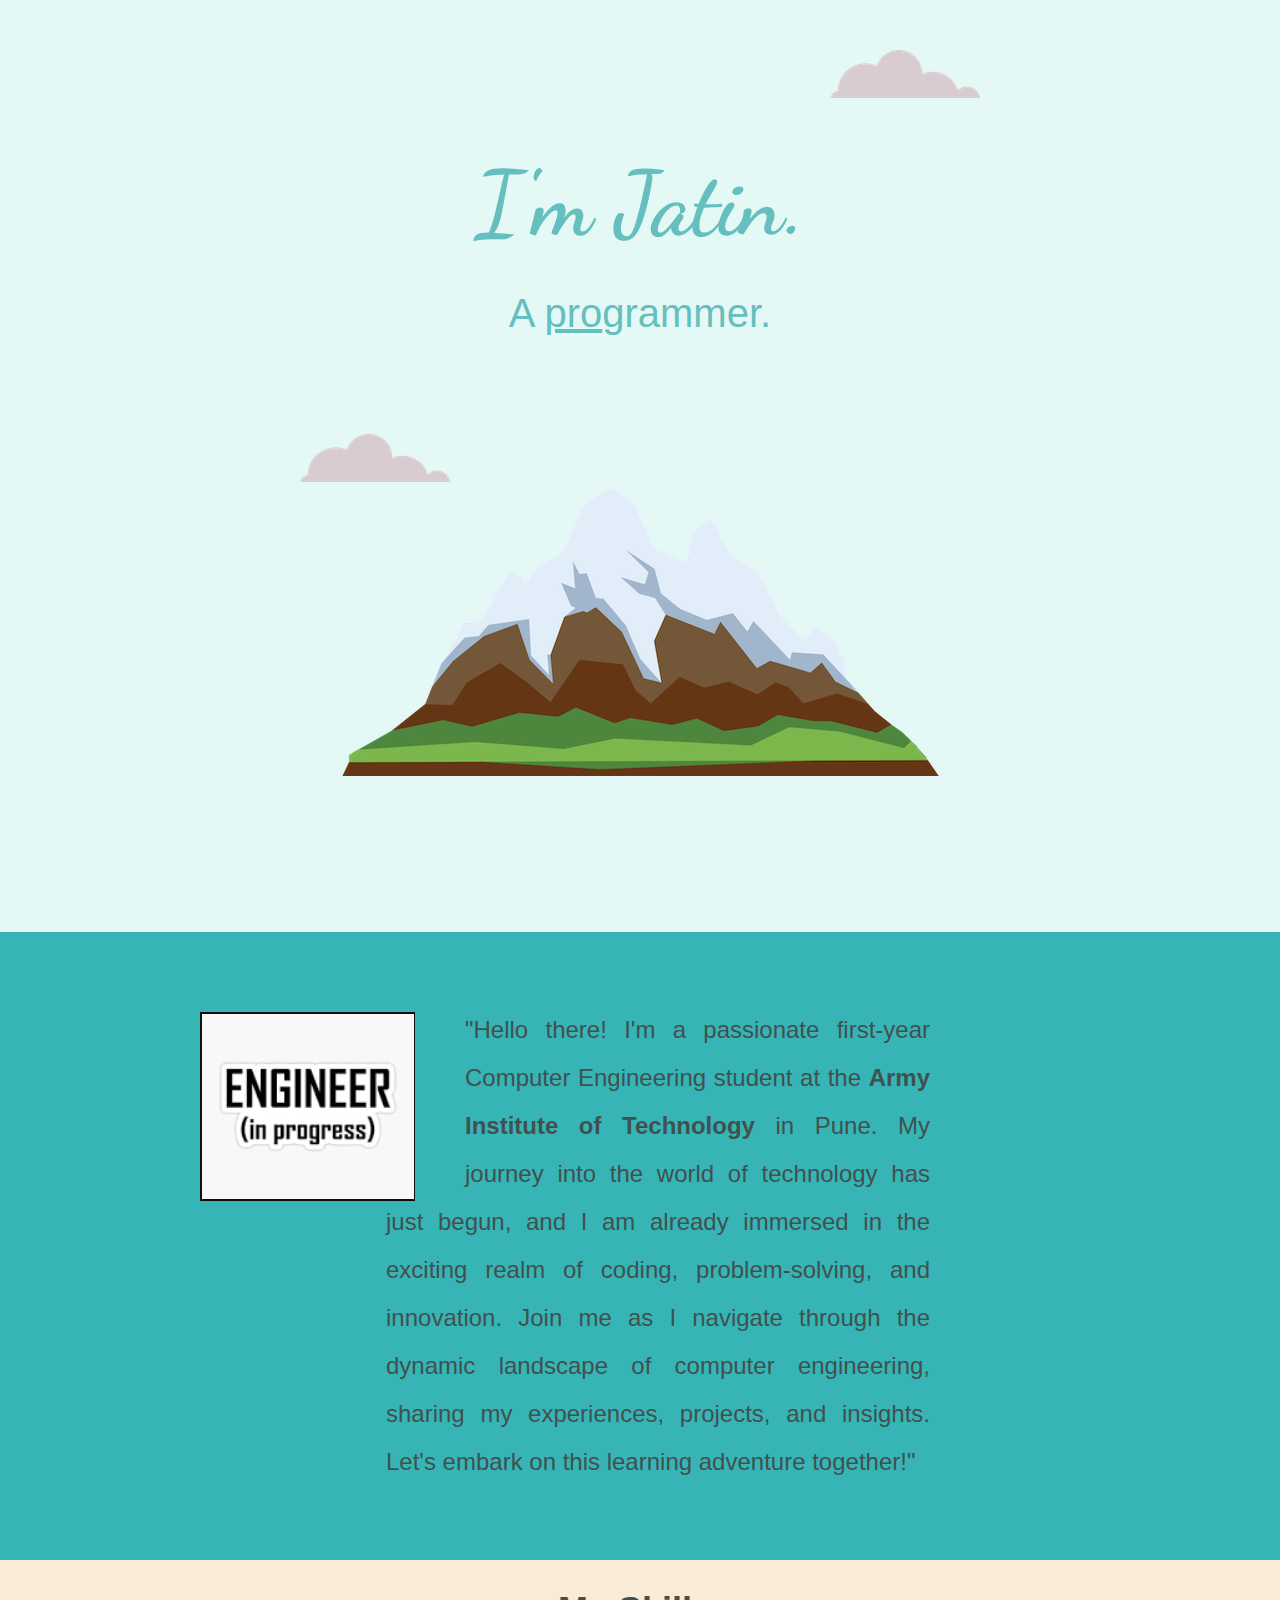
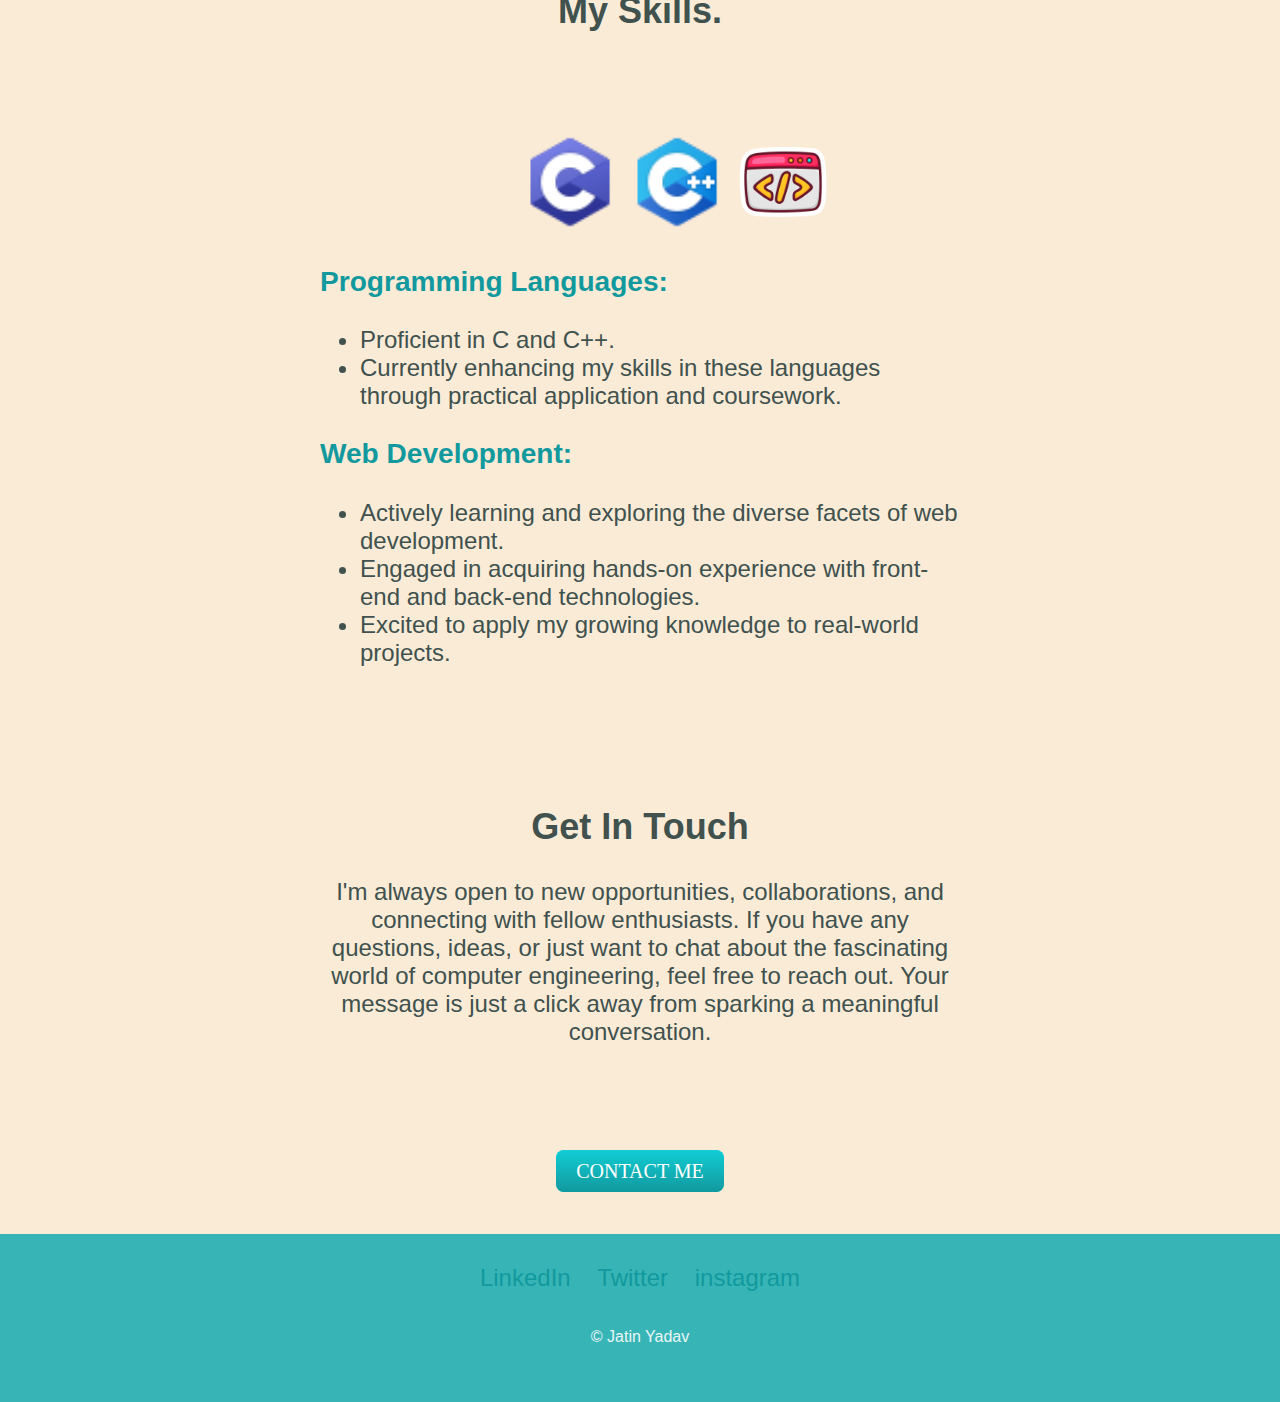
<file: index.html>
<!DOCTYPE html>

<html lang="en">

<head>

    <meta charset="UTF-8">

    <meta name="viewport" content="width=device-width, initial-scale=1.0">

    <title>Jatin</title>

    <link rel="stylesheet" href="css- my site/css/styles.css">

    <link rel="icon" href="css- my site/favicon.ico">

    <link rel="preconnect" href="https://fonts.googleapis.com">

    <link rel="preconnect" href="https://fonts.gstatic.com" crossorigin>

    <link href="https://fonts.googleapis.com/css2?family=Dancing+Script:wght@400..700&display=swap" rel="stylesheet">

    <link href="https://fonts.googleapis.com/css2?family=Crimson+Text:ital,wght@0,400;0,600;0,700;1,400;1,600;1,700&family=Ojuju:wght@200..800&display=swap" rel="stylesheet">

</head>

<body>

    <div class="top-container">

        <img class="top-cloud" src="images/cloud.png" alt="cloud-img">

        <h1>I'm Jatin.</h1>

        <h2 class="pr">A <span class="pro">pro</span>grammer.</h2>

        <img class="bottom-cloud" src="images/cloud.png" alt="cloud-img">

        <img class="mountain" src="images/mountain.png" alt="mountain-img">

    </div>

    <div class="middle-container">

        <div class="profile">

          <img class="prog" src="images/progress.jpeg" alt="clouds">

          <p class="noob">"Hello there! I'm a passionate first-year Computer Engineering student at the <strong>Army Institute of Technology</strong> in Pune. My journey into the world of technology has just begun, and I am already immersed in the exciting realm of coding, problem-solving, and innovation. Join me as I navigate through the dynamic landscape of computer engineering, sharing my experiences, projects, and insights. Let's embark on this learning adventure together!"</p>

        </div>

        

        <div class="skills">

          <h2 class="myskills">My Skills.</h2>

          <div class="skill-row">

            <img class="C-language" src="images/C_language.png" alt="C-language">

            <img class="Cpp" src="images/Cpp.png" alt="C++">

            <img class="web-dev" src="images/web-development.png" alt="web-dev">

            <h3>Programming Languages:</h3>

            <ul>

                <li>Proficient in C and C++.</li>

                <li>Currently enhancing my skills in these languages through practical application and coursework.</li>

            </ul>

            <h3>Web Development:</h3>

            <ul>

            <li>Actively learning and exploring the diverse facets of web development.</li>

            <li>Engaged in acquiring hands-on experience with front-end and back-end technologies.</li>

            <li>Excited to apply my growing knowledge to real-world projects.</li>

             </ul>

          </div>

        </div>

        

        <div class="contact-me">

          <h2>Get In Touch</h2>

          

          <p class="Touch">I'm always open to new opportunities, collaborations, and connecting with fellow enthusiasts. If you have any questions, ideas, or just want to chat about the fascinating world of computer engineering, feel free to reach out. Your message is just a click away from sparking a meaningful conversation.</p>

         

        </div>

      </div>

      <div class="bt">

        <a class="btn" href="mailto:jatinx900@gmail.com">CONTACT ME</a>

      </div>

       

      

      <div class="bottom-container">

        <a class="footer-link" href="https://www.linkedin.com/in/jatin-yadav-758464289//" target="_blank">LinkedIn</a>

        <a class="footer-link" href="https://twitter.com/jatinyyadav" target="_blank">Twitter</a>

        <a class="footer-link" href="https://www.instagram.com/jatinyyadav/" target="_blank">instagram</a>

        <p class="copyright">© Jatin Yadav</p>

      </div>



</body>

              </html>
</file>
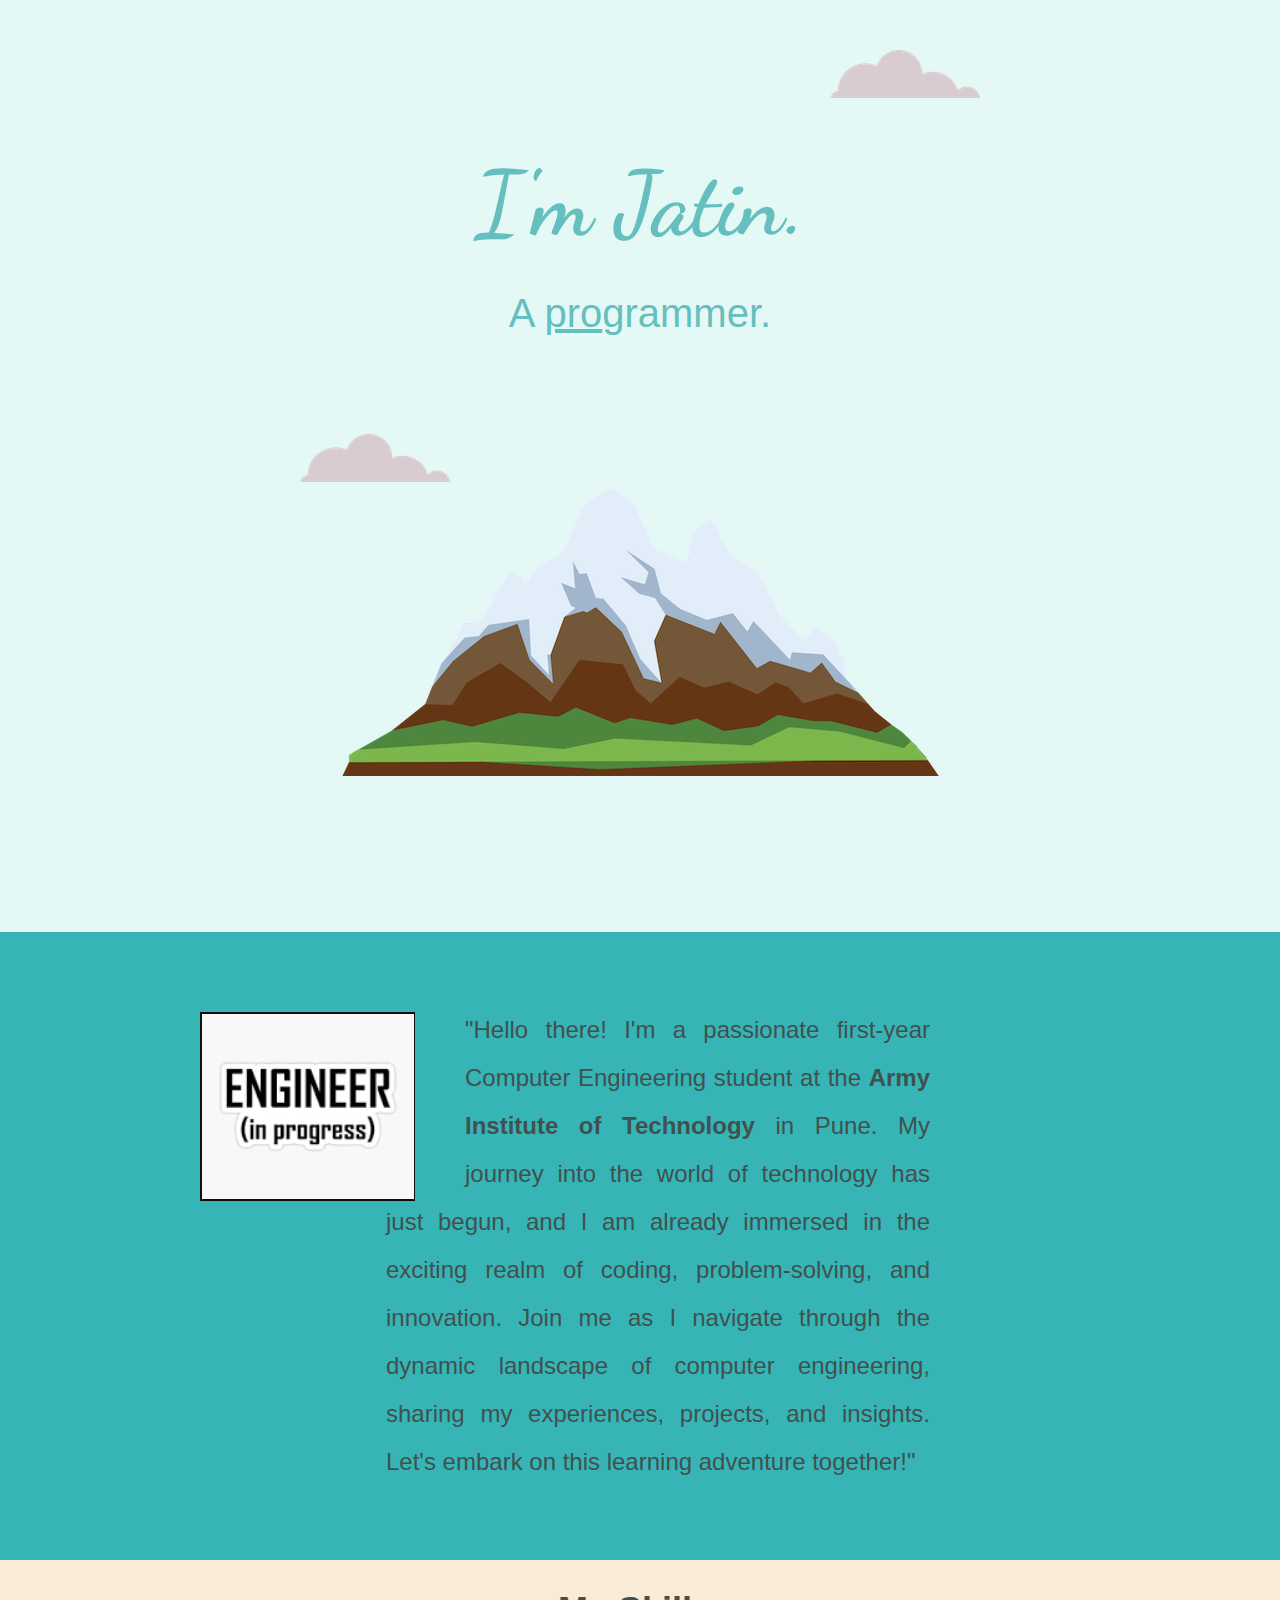
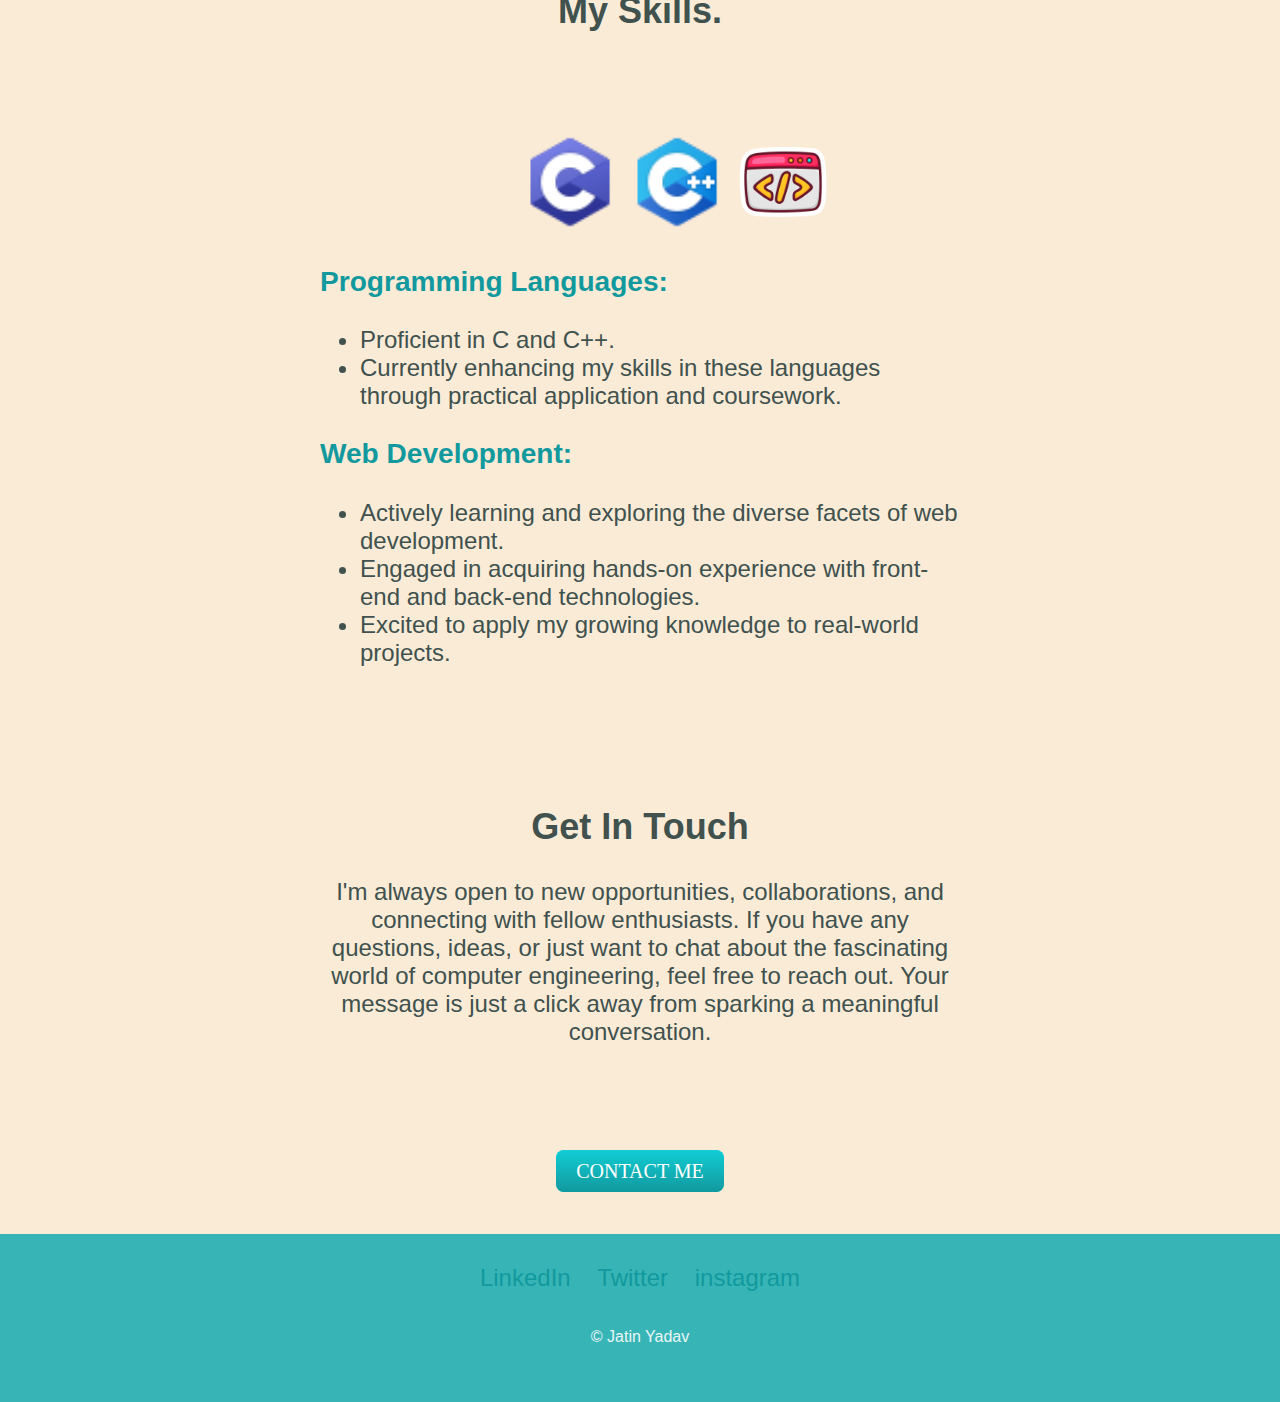
<file: css- my site/html/index.html>
<!DOCTYPE html>
<html lang="en">
<head>
    <meta charset="UTF-8">
    <meta name="viewport" content="width=device-width, initial-scale=1.0">
    <title>Jatin</title>
    <link rel="stylesheet" href="/css- my site/css/styles.css ">
    <link rel="icon" href="/css- my site/favicon.ico">
    <link rel="preconnect" href="https://fonts.googleapis.com">
    <link rel="preconnect" href="https://fonts.gstatic.com" crossorigin>
    <link href="https://fonts.googleapis.com/css2?family=Dancing+Script:wght@400..700&display=swap" rel="stylesheet">
    <link href="https://fonts.googleapis.com/css2?family=Crimson+Text:ital,wght@0,400;0,600;0,700;1,400;1,600;1,700&family=Ojuju:wght@200..800&display=swap" rel="stylesheet">
</head>
<body>
    <div class="top-container">
        <img class="top-cloud" src="/images/cloud.png" alt="cloud-img">
        <h1>I'm Jatin.</h1>
        <h2 class="pr">A <span class="pro">pro</span>grammer.</h2>
        <img class="bottom-cloud" src="/images/cloud.png" alt="cloud-img">
        <img class="mountain" src="/images/mountain.png" alt="mountain-img">
    </div>
    <div class="middle-container">
        <div class="profile">
          <img class="prog" src="/images/progress.jpeg" alt="clouds">
          <p class="noob">"Hello there! I'm a passionate first-year Computer Engineering student at the <strong>Army Institute of Technology</strong> in Pune. My journey into the world of technology has just begun, and I am already immersed in the exciting realm of coding, problem-solving, and innovation. Join me as I navigate through the dynamic landscape of computer engineering, sharing my experiences, projects, and insights. Let's embark on this learning adventure together!"</p>
        </div>
        
        <div class="skills">
          <h2 class="myskills">My Skills.</h2>
          <div class="skill-row">
            <img class="C-language" src="/images/C_language.png" alt="C-language">
            <img class="Cpp" src="/images/Cpp.png" alt="C++">
            <img class="web-dev" src="/images/web-development.png" alt="web-dev">
            <h3>Programming Languages:</h3>
            <ul>
                <li>Proficient in C and C++.</li>
                <li>Currently enhancing my skills in these languages through practical application and coursework.</li>
            </ul>
            <h3>Web Development:</h3>
            <ul>
            <li>Actively learning and exploring the diverse facets of web development.</li>
            <li>Engaged in acquiring hands-on experience with front-end and back-end technologies.</li>
            <li>Excited to apply my growing knowledge to real-world projects.</li>
             </ul>
          </div>
        </div>
        
        <div class="contact-me">
          <h2>Get In Touch</h2>
          
          <p class="Touch">I'm always open to new opportunities, collaborations, and connecting with fellow enthusiasts. If you have any questions, ideas, or just want to chat about the fascinating world of computer engineering, feel free to reach out. Your message is just a click away from sparking a meaningful conversation.</p>
         
        </div>
      </div>
      <div class="bt">
        <a class="btn" href="mailto:jatinx900@gmail.com">CONTACT ME</a>
      </div>
       
      
      <div class="bottom-container">
        <a class="footer-link" href="https://www.linkedin.com/in/jatin-yadav-758464289//" target="_blank">LinkedIn</a>
        <a class="footer-link" href="https://twitter.com/jatinyyadav" target="_blank">Twitter</a>
        <a class="footer-link" href="https://www.instagram.com/jatinyyadav/" target="_blank">instagram</a>
        <p class="copyright">© Jatin Yadav</p>
      </div>

</body>
</html>
</file>
<file: css- my site/css/styles.css>
body{
    background-color: antiquewhite;
    text-align: center;
    margin: 0;
    font-family: "Crimson-Text", sans-serif;
    font-size: 1.5rem;
    color: #40514E;
    position: relative;
}
h1{
    margin: 50px auto 0 auto;
    font-family: "Dancing Script", sans-serif;
    font-size: 90px;
    color: #66bfbf;
    /* line-height: 0; */
}
.pr{
    color: #66bfbf;
    font-size: 2.5rem;
    font-weight: normal;
}
h3{
    color:#11999e;
}
.top-container{
    padding-top: 100px;
    position: relative;
    background-color: #e4f9f5;
    padding-bottom: 200px;
    margin: auto 0;
    

}
.pro{
    text-decoration: underline;
}
.bottom-cloud{
    position: absolute;
    left: 300px;
    bottom: 450px;
}
.middle-container {
    margin: 100px 0;
    margin-top: 0;
  }

.top-cloud{
    position: absolute;
    top: 50px;
    right: 300px;
}
.mountain{
    position: relative;
    top: 50px;
}
.skill-row {
    width: 50%;
    margin: 100px auto 100px auto;
    text-align: left;
  }
.profile{
    padding: 50px 300px 50px 300px;
    line-height: 2;
    background-color: #37B5B6;
    width: auto;
    
}
.C-language{
    position: relative;
    left: 200px;
    height: 100px;
    width: auto;
}
.Cpp{
    position: relative;
    left: 200px;
    height: 100px;
    width: auto;
}
.web-dev{
    position: relative;
    left: 200px;
    height: 100px;
    width: auto;
}
.prog{
    float: left;
    position: relative;
    top: 30px;
    right: 100px;
}
.contact-me{
    padding: 10px 100px 10px 100px;
   
}
.bottom-container{
    background-color: #37B5B6;
    margin-bottom: 0;
    padding: 30px 0 20px;
}
.noob{
    width: 80%;
    margin-left: auto;
    text-align: justify;
    position: relative;
    right: 50px;
}
.Touch{
    width: 60%;
    margin: auto;
}
.btn {
    background: #11cDD4;
    background-image: -webkit-linear-gradient(top, #11cDD4, #11999e);
    background-image: -moz-linear-gradient(top, #11cDD4, #11999e);
    background-image: -ms-linear-gradient(top, #11cDD4, #11999e);
    background-image: -o-linear-gradient(top, #11cDD4, #11999e);
    background-image: linear-gradient(to bottom, #11cDD4, #11999e);
    -webkit-border-radius: 8;
    -moz-border-radius: 8;
    border-radius: 8px;
    font-family: Georgia;
    color: #ffffff;
    font-size: 20px;
    padding: 10px 20px 10px 20px;
    text-decoration: none;
   
  }
  
  .btn:hover {
    background: #30e3cb;
    background-image: -webkit-linear-gradient(top, #30e3cb, #2bc4ad);
    background-image: -moz-linear-gradient(top, #30e3cb, #2bc4ad);
    background-image: -ms-linear-gradient(top, #30e3cb, #2bc4ad);
    background-image: -o-linear-gradient(top, #30e3cb, #2bc4ad);
    background-image: linear-gradient(to bottom, #30e3cb, #2bc4ad);
    text-decoration: none;
  }
  .bt{
    margin: 50px auto 50px auto;
  }
  a{
    color: #11999e;
    text-decoration: none;
    margin: 10px;
  }
  a:hover{
    color: #eaf6f6;
  }
  .copyright{
    color: #eaf6f6;
    font-size: 1rem;
    padding: 20px 0;
  }
</file>
